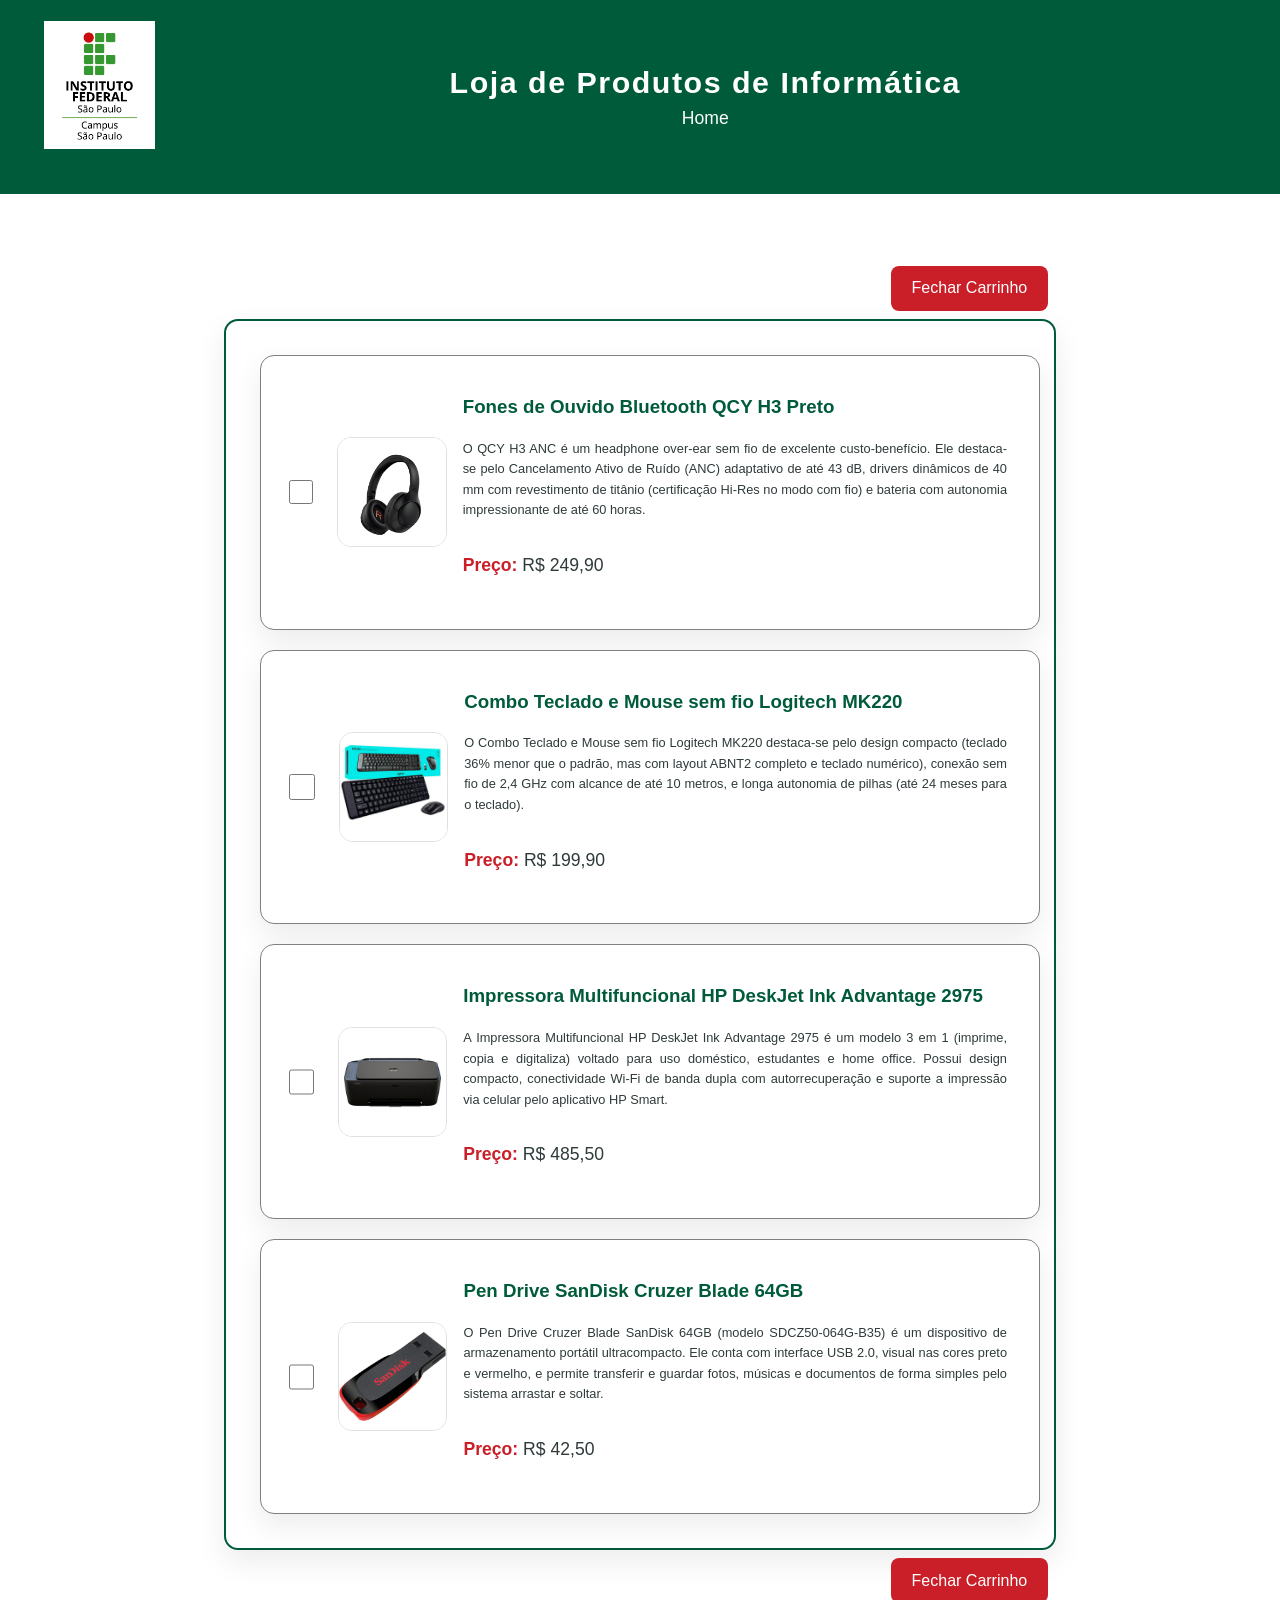
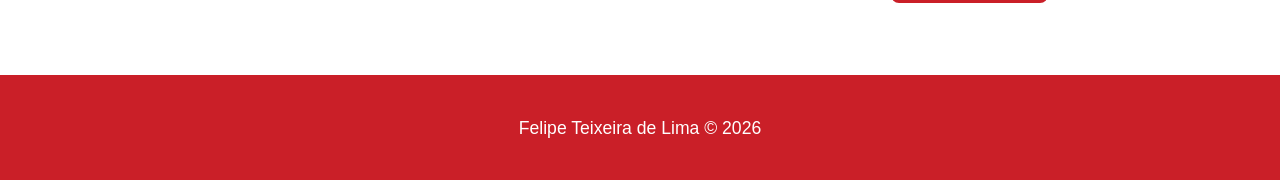
<file: exercicios/2026-08-10/src/main/webapp/index.html>
<!doctype html>
<html lang="pt-br">
    <head>
        <meta charset="UTF-8" />
        <title>Loja de Produtos de Informática</title>
        <link rel="stylesheet" href="styles.css" />
    </head>
    <body>
        <header>
            <a href="index.html">
                <img
                    class="logo"
                    src="resources/logo/Marca_IFSP_2015_SPO_01.png"
                    alt="Logo IFSP SPO"
                />
            </a>
            <div class="header-title">
                <h1>Loja de Produtos de Informática</h1>
                <h2>Home</h2>
            </div>
        </header>

        <main>
            <form method="POST" action="CarrinhoServlet">
                <section class="product-list">
                    <button type="submit">Fechar Carrinho</button>
                    <section class="card-container">
                        <label class="card">
                            <input
                                type="checkbox"
                                name="produtos"
                                id="qcy-h3"
                                value="resources/cards/qcy-h3.jpeg|Fones de Ouvido Bluetooth QCY H3 Preto|O QCY H3 ANC é um headphone over-ear sem fio de excelente custo-benefício. Ele destaca-se pelo Cancelamento Ativo de Ruído (ANC) adaptativo de até 43 dB, drivers dinâmicos de 40 mm com revestimento de titânio (certificação Hi-Res no modo com fio) e bateria com autonomia impressionante de até 60 horas.|249.90"
                            />
                            <img
                                class="card-image"
                                src="resources/cards/qcy-h3.jpeg"
                                alt="Imagem do produto"
                            />
                            <div class="card-content">
                                <h3 class="card-title">Fones de Ouvido Bluetooth QCY H3 Preto</h3>
                                <p class="card-description">
                                    O QCY H3 ANC é um headphone over-ear sem fio de excelente
                                    custo-benefício. Ele destaca-se pelo Cancelamento Ativo de Ruído
                                    (ANC) adaptativo de até 43 dB, drivers dinâmicos de 40 mm com
                                    revestimento de titânio (certificação Hi-Res no modo com fio) e
                                    bateria com autonomia impressionante de até 60 horas.
                                </p>
                                <p><strong>Preço:</strong> R$ 249,90</p>
                            </div>
                        </label>

                        <label class="card">
                            <input
                                type="checkbox"
                                name="produtos"
                                id="logitech-mk220"
                                value="resources/cards/logitech-mk220.jpg|Combo Teclado e Mouse sem fio Logitech MK220|O Combo Teclado e Mouse sem fio Logitech MK220 destaca-se pelo design compacto (teclado 36% menor que o padrão, mas com layout ABNT2 completo e teclado numérico), conexão sem fio de 2,4 GHz com alcance de até 10 metros, e longa autonomia de pilhas (até 24 meses para o teclado).|199.90"
                            />
                            <img
                                class="card-image"
                                src="resources/cards/logitech-mk220.jpg"
                                alt="Imagem do produto"
                            />
                            <div class="card-content">
                                <h3 class="card-title">
                                    Combo Teclado e Mouse sem fio Logitech MK220
                                </h3>
                                <p class="card-description">
                                    O Combo Teclado e Mouse sem fio Logitech MK220 destaca-se pelo
                                    design compacto (teclado 36% menor que o padrão, mas com layout
                                    ABNT2 completo e teclado numérico), conexão sem fio de 2,4 GHz
                                    com alcance de até 10 metros, e longa autonomia de pilhas (até
                                    24 meses para o teclado).
                                </p>
                                <p><strong>Preço:</strong> R$ 199,90</p>
                            </div>
                        </label>

                        <label class="card">
                            <input
                                type="checkbox"
                                name="produtos"
                                id="hp-deskjet-ink-advantage-2975"
                                value="resources/cards/hp-deskjet-ink-advantage-2975.jpg|Impressora Multifuncional HP DeskJet Ink Advantage 2975|A Impressora Multifuncional HP DeskJet Ink Advantage 2975 é um modelo 3 em 1 (imprime, copia e digitaliza) voltado para uso doméstico, estudantes e home office. Possui design compacto, conectividade Wi-Fi de banda dupla com autorrecuperação e suporte a impressão via celular pelo aplicativo HP Smart.|485.50"
                            />
                            <img
                                class="card-image"
                                src="resources/cards/hp-deskjet-ink-advantage-2975.jpg"
                                alt="Imagem do produto"
                            />
                            <div class="card-content">
                                <h3 class="card-title">
                                    Impressora Multifuncional HP DeskJet Ink Advantage 2975
                                </h3>
                                <p class="card-description">
                                    A Impressora Multifuncional HP DeskJet Ink Advantage 2975 é um
                                    modelo 3 em 1 (imprime, copia e digitaliza) voltado para uso
                                    doméstico, estudantes e home office. Possui design compacto,
                                    conectividade Wi-Fi de banda dupla com autorrecuperação e
                                    suporte a impressão via celular pelo aplicativo HP Smart.
                                </p>
                                <p><strong>Preço:</strong> R$ 485,50</p>
                            </div>
                        </label>

                        <label class="card">
                            <input
                                type="checkbox"
                                name="produtos"
                                id="san-disk-cruzer-blade-64"
                                value="resources/cards/san-disk-cruzer-blade-64.jpg|Pen Drive SanDisk Cruzer Blade 64GB|O Pen Drive Cruzer Blade SanDisk 64GB (modelo SDCZ50-064G-B35) é um dispositivo de armazenamento portátil ultracompacto. Ele conta com interface USB 2.0, visual nas cores preto e vermelho, e permite transferir e guardar fotos, músicas e documentos de forma simples pelo sistema arrastar e soltar.|42.50"
                            />
                            <img
                                class="card-image"
                                src="resources/cards/san-disk-cruzer-blade-64.jpg"
                                alt="Imagem do produto"
                            />
                            <div class="card-content">
                                <h3 class="card-title">Pen Drive SanDisk Cruzer Blade 64GB</h3>
                                <p class="card-description">
                                    O Pen Drive Cruzer Blade SanDisk 64GB (modelo SDCZ50-064G-B35) é
                                    um dispositivo de armazenamento portátil ultracompacto. Ele
                                    conta com interface USB 2.0, visual nas cores preto e vermelho,
                                    e permite transferir e guardar fotos, músicas e documentos de
                                    forma simples pelo sistema arrastar e soltar.
                                </p>
                                <p><strong>Preço:</strong> R$ 42,50</p>
                            </div>
                        </label>
                    </section>
                    <button type="submit">Fechar Carrinho</button>
                </section>
            </form>
        </main>

        <footer>
            <p>Felipe Teixeira de Lima &copy; 2026</p>
        </footer>
    </body>
</html>
</file>
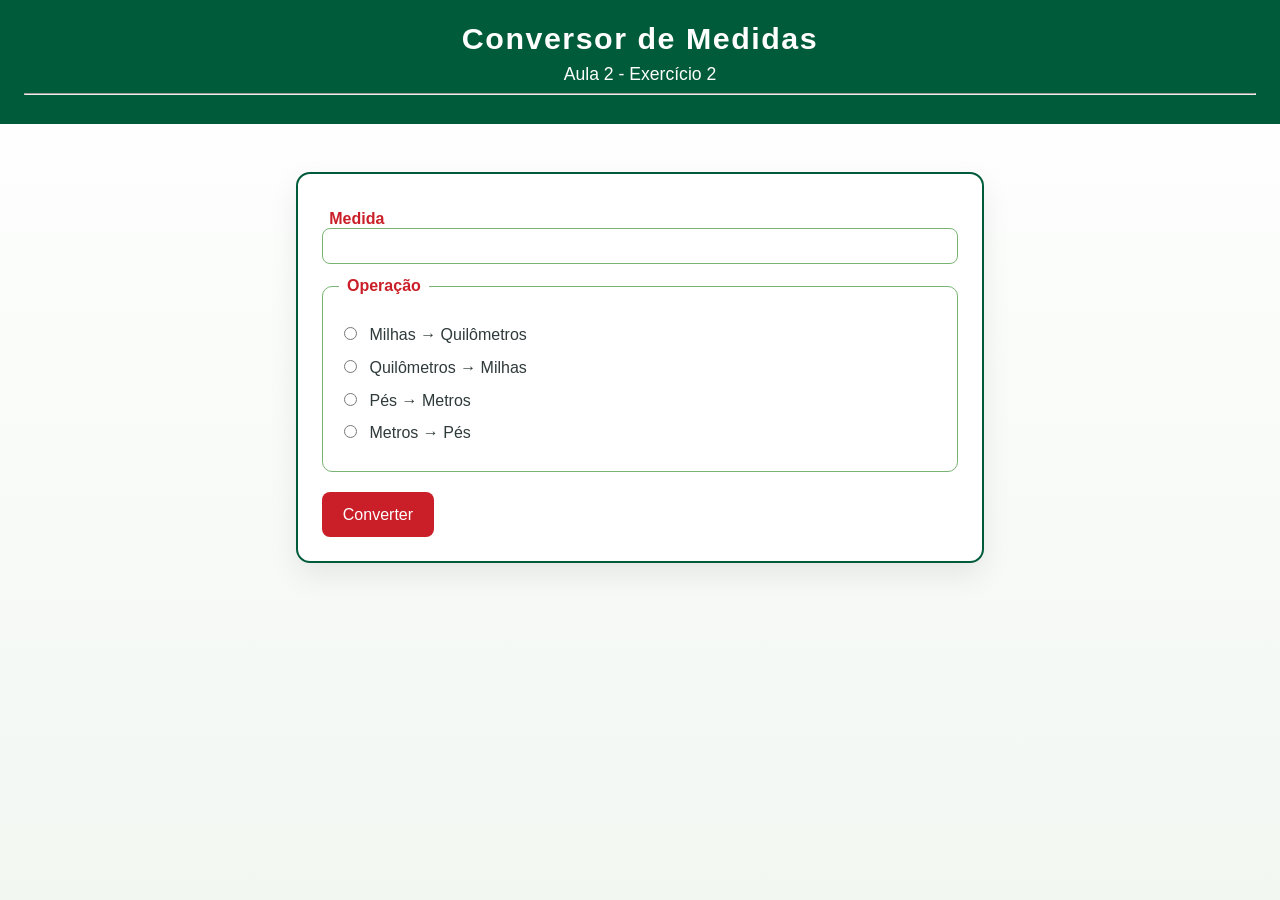
<file: exercicios/2026-08-03/src/main/webapp/exercicio2/index.html>
<!doctype html>
<html lang="pt-br">
    <head>
        <meta charset="UTF-8" />
        <meta name="viewport" content="width=device-width, initial-scale=1.0" />
        <title>Aula 2 - Exercício 2</title>
        <link rel="stylesheet" href="styles.css" />
    </head>
    <body>
        <header>
            <h1>Conversor de Medidas</h1>
            <h2>Aula 2 - Exercício 2</h2>
            <hr />
        </header>

        <main>
            <form action="IndexHandlerServlet" method="post">
                <div>
                    <label for="medida" class="form-label">Medida</label>
                    <input type="text" name="medida" required />
                </div>
                <fieldset>
                    <legend>Operação</legend>
                    <div>
                        <div>
                            <input
                                type="radio"
                                name="operacao"
                                id="milhas-quilometros"
                                value="milhas-quilometros"
                                required
                            />
                            <label for="milhas-quilometros"
                                >Milhas &rarr; Quilômetros</label
                            >
                        </div>
                    </div>

                    <div>
                        <input
                            type="radio"
                            name="operacao"
                            id="quilometros-milhas"
                            value="quilometros-milhas"
                        />
                        <label for="quilometros-milhas"
                            >Quilômetros &rarr; Milhas</label
                        >
                    </div>

                    <div>
                        <input
                            type="radio"
                            name="operacao"
                            id="pes-metros"
                            value="pes-metros"
                        />
                        <label for="pes-metros">Pés &rarr; Metros</label>
                    </div>

                    <div>
                        <input
                            type="radio"
                            name="operacao"
                            id="metros-pes"
                            value="metros-pes"
                        />
                        <label for="metros-pes">Metros &rarr; Pés</label>
                    </div>
                </fieldset>
                <button type="submit">Converter</button>
            </form>
        </main>
    </body>
</html>
</file>
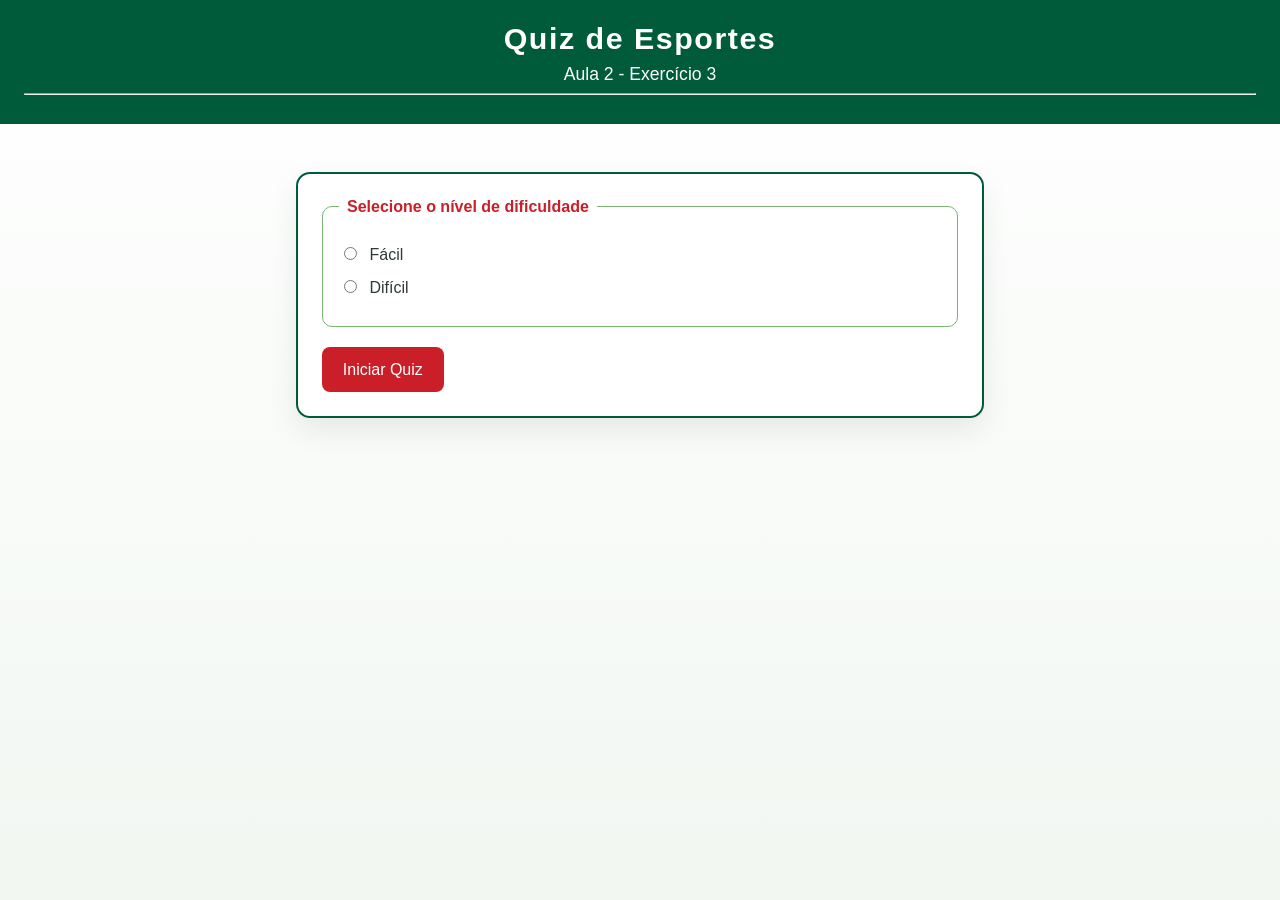
<file: exercicios/2026-08-03/src/main/webapp/exercicio3/index.html>
<!doctype html>
<html lang="pt-br">
    <head>
        <meta charset="UTF-8" />
        <meta name="viewport" content="width=device-width, initial-scale=1.0" />
        <title>Aula 2 - Exercício 3</title>
        <link rel="stylesheet" href="styles.css" />
    </head>
    <body>
        <header>
            <h1>Quiz de Esportes</h1>
            <h2>Aula 2 - Exercício 3</h2>
            <hr />
        </header>

        <main>
            <form action="IndexHandlerServlet" method="post">
                <fieldset>
                    <legend>Selecione o nível de dificuldade</legend>
                    <div>
                        <input
                            type="radio"
                            name="dificuldade"
                            id="facil"
                            value="facil"
                            required
                        />
                        <label for="facil">Fácil</label>
                    </div>

                    <div>
                        <input
                            type="radio"
                            name="dificuldade"
                            id="dificil"
                            value="dificil"
                        />
                        <label for="dificil">Difícil</label>
                    </div>
                </fieldset>
                <button type="submit">Iniciar Quiz</button>
            </form>
        </main>
    </body>
</html>
</file>
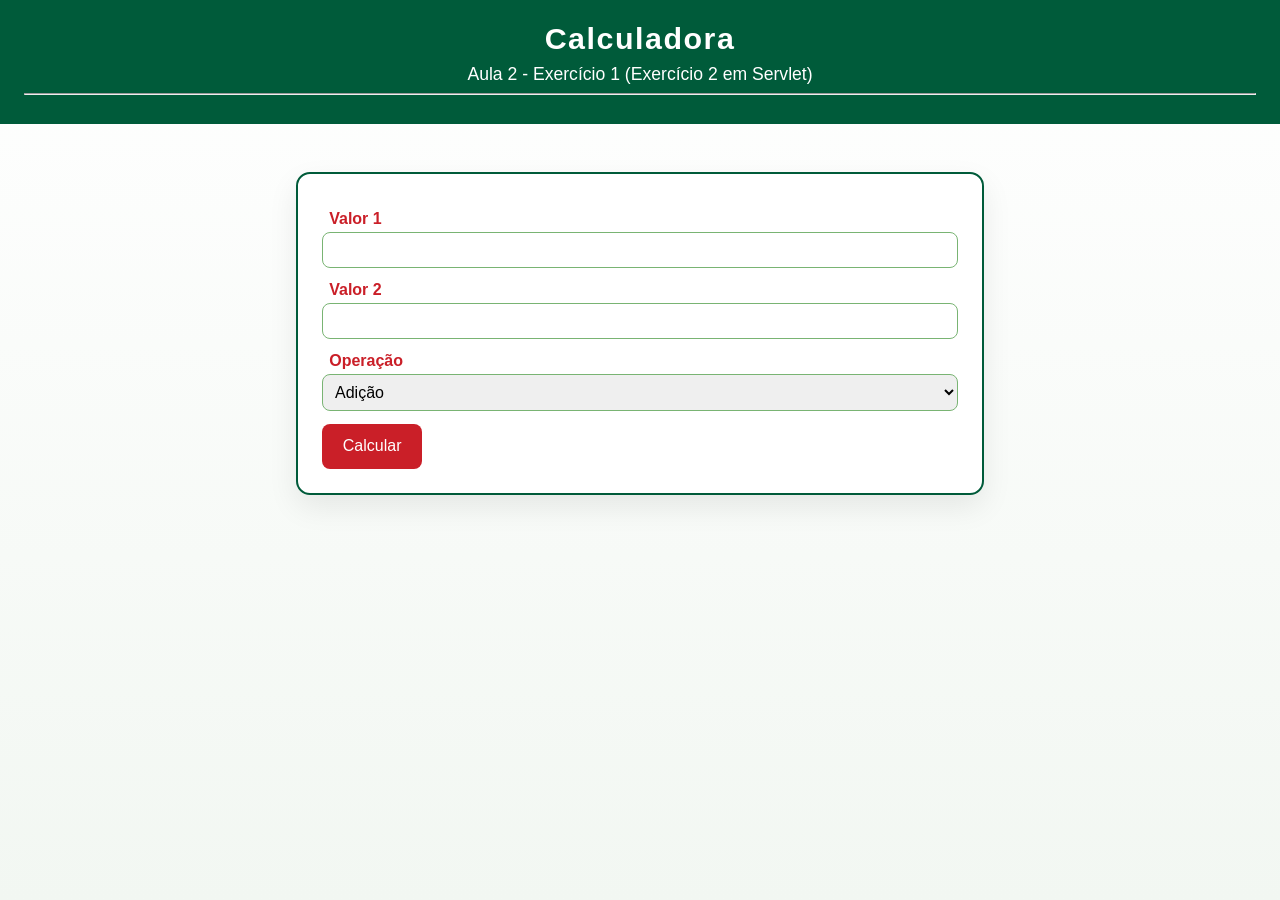
<file: exercicios/2026-08-03/src/main/webapp/exercicio1/ex2.html>
<!DOCTYPE html>
<html lang="pt-br">
    <head>
        <meta charset="UTF-8" />
        <meta name="viewport" content="width=device-width, initial-scale=1.0" />
        <title>Aula 2 - Exercício 1 (3)</title>
        <link rel="stylesheet" href="styles.css" />
    </head>

    <body>
        <header>
            <h1>Calculadora</h1>
            <h2>Aula 2 - Exercício 1 (Exercício 2 em Servlet)</h2>
            <hr />
        </header>

        <main>
            <form action="Exercicio2Servlet" method="POST" class="visivel">
                <div>
                    <label for="valor1" class="form-label">Valor 1</label>
                    <input type="text" name="valor1" required />
                </div>
                <div>
                    <label for="valor2" class="form-label">Valor 2</label>
                    <input type="text" name="valor2" required />
                </div>
                <div>
                    <label for="operacao" class="form-label">Operação</label>
                    <select name="operacao" required>
                        <option value="+">Adição</option>
                        <option value="-">Subtração</option>
                        <option value="*">Multiplicação</option>
                        <option value="/">Divisão</option>
                        <option value="%">Módulo (resto da divisão)</option>
                    </select>
                </div>
                <button type="submit">Calcular</button>
            </form>
        </main>
    </body>
</html>
</file>
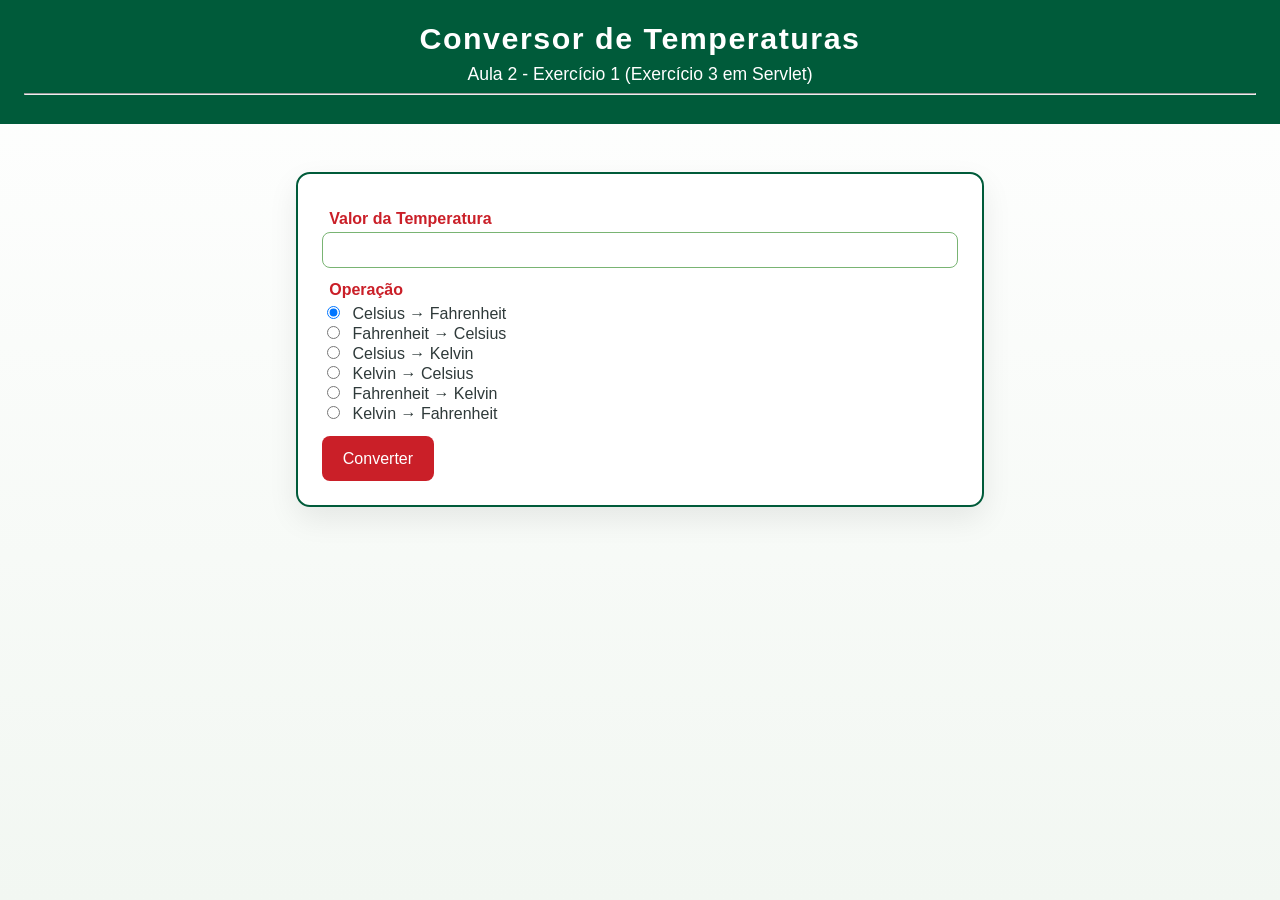
<file: exercicios/2026-08-03/src/main/webapp/exercicio1/ex3.html>
<!DOCTYPE html>
<html lang="pt-br">
    <head>
        <meta charset="UTF-8" />
        <meta name="viewport" content="width=device-width, initial-scale=1.0" />
        <title>Aula 2 - Exercício 1 (3)</title>
        <link rel="stylesheet" href="styles.css" />
    </head>

    <body>
        <header>
            <h1>Conversor de Temperaturas</h1>
            <h2>Aula 2 - Exercício 1 (Exercício 3 em Servlet)</h2>
            <hr />
        </header>

        <main>
            <form action="Exercicio3Servlet" method="POST" class="visivel">
                <div>
                    <label for="temperatura" class="form-label">Valor da Temperatura</label>
                    <input type="text" name="temperatura" required />
                </div>
                <div>
                    <label for="operacao" class="form-label">Operação</label>
                    <input
                        type="radio"
                        name="operacao"
                        id="celsius-fahrenheit"
                        value="celsius-fahrenheit"
                        checked
                        required
                    />
                    <label for="celsius-fahrenheit"
                        >Celsius &rarr; Fahrenheit</label
                    >
                    <br />
                    <input
                        type="radio"
                        name="operacao"
                        id="fahrenheit-celsius"
                        value="fahrenheit-celsius"
                    />
                    <label for="fahrenheit-celsius"
                        >Fahrenheit &rarr; Celsius</label
                    >
                    <br />
                    <input
                        type="radio"
                        name="operacao"
                        id="celsius-kelvin"
                        value="celsius-kelvin"
                    />
                    <label for="celsius-kelvin">Celsius &rarr; Kelvin</label>
                    <br />
                    <input
                        type="radio"
                        name="operacao"
                        id="kelvin-celsius"
                        value="kelvin-celsius"
                    />
                    <label for="kelvin-celsius">Kelvin &rarr; Celsius</label>
                    <br />
                    <input
                        type="radio"
                        name="operacao"
                        id="fahrenheit-kelvin"
                        value="fahrenheit-kelvin"
                    />
                    <label for="fahrenheit-kelvin"
                        >Fahrenheit &rarr; Kelvin</label
                    >
                    <br />
                    <input
                        type="radio"
                        name="operacao"
                        id="kelvin-fahrenheit"
                        value="kelvin-fahrenheit"
                    />
                    <label for="kelvin-fahrenheit"
                        >Kelvin &rarr; Fahrenheit</label
                    >
                    <br />
                </div>
                <button type="submit">Converter</button>
            </form>
        </main>
    </body>
</html>
</file>
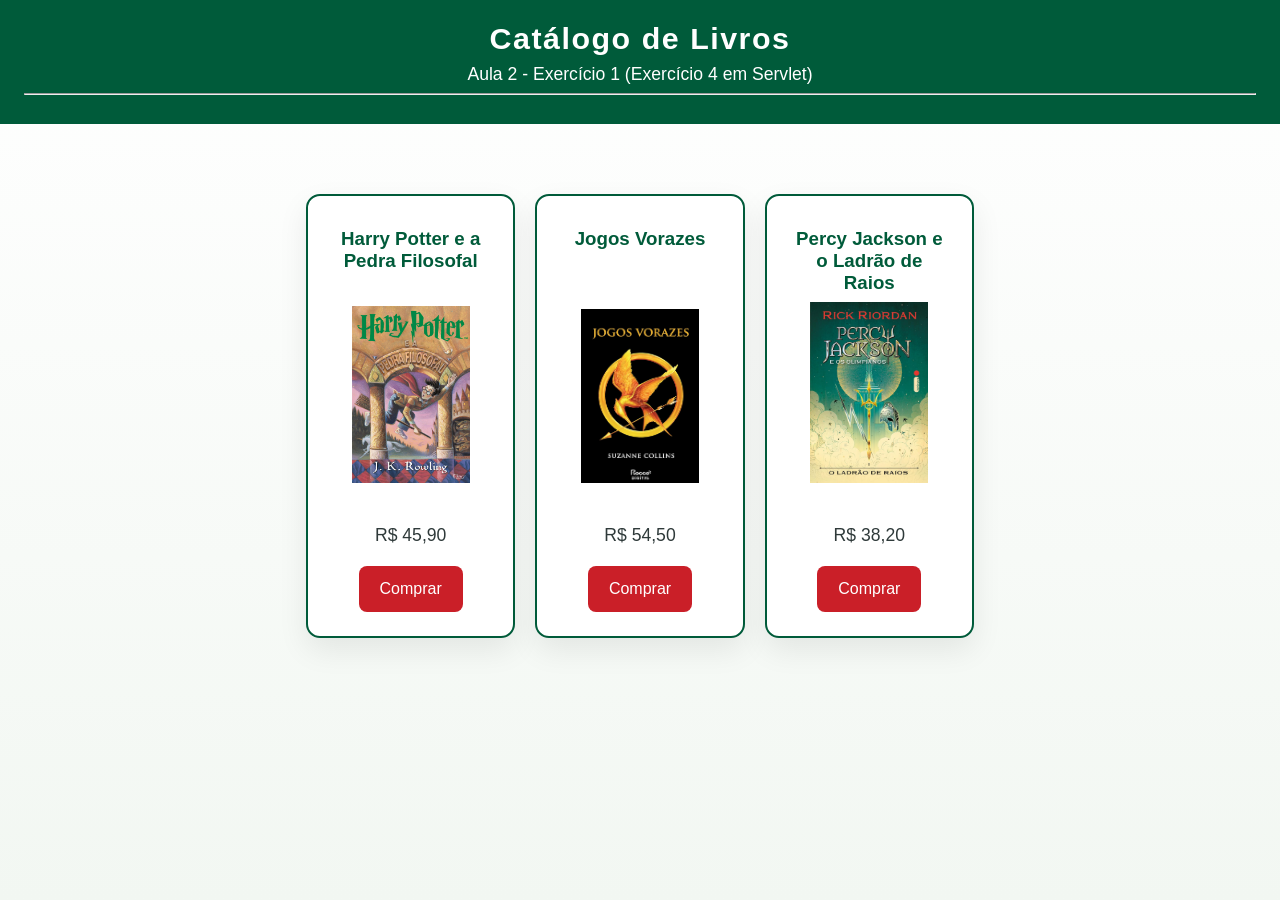
<file: exercicios/2026-08-03/src/main/webapp/exercicio1/ex4.html>
<!doctype html>
<html lang="pt-br">
    <head>
        <meta charset="UTF-8" />
        <meta name="viewport" content="width=device-width, initial-scale=1.0" />
        <title>Aula 2 - Exercício 1 (4)</title>
        <link rel="stylesheet" href="styles.css" />
    </head>

    <body>
        <header>
            <h1>Catálogo de Livros</h1>
            <h2>Aula 2 - Exercício 1 (Exercício 4 em Servlet)</h2>
            <hr />
        </header>

        <main>
            <div class="card-container">
                <div class="card">
                    <h3 class="card-title">Harry Potter e a Pedra Filosofal</h3>
                    <img
                        src="resources/harry-poter.jpg"
                        alt="Harry Potter e a Pedra Filosofal"
                    />
                    <p>R$ 45,90</p>
                    <form action="Exercicio4Etapa1Servlet" method="post">
                        <input
                            type="hidden"
                            name="nome-livro"
                            value="Harry Potter e a Pedra Filosofal"
                        />
                        <input type="hidden" name="preco-livro" value="45.90" />
                        <button type="submit">Comprar</button>
                    </form>
                </div>
                <div class="card">
                    <h3 class="card-title">Jogos Vorazes</h3>
                    <img src="resources/jogos-vorazes.jpg" alt="Jogos Vorazes" />
                    <p>R$ 54,50</p>
                    <form action="Exercicio4Etapa1Servlet" method="post">
                        <input
                            type="hidden"
                            name="nome-livro"
                            value="Jogos Vorazes"
                        />
                        <input type="hidden" name="preco-livro" value="54.50" />
                        <button type="submit">Comprar</button>
                    </form>
                </div>
                <div class="card">
                    <h3 class="card-title">Percy Jackson e o Ladrão de Raios</h3>
                    <img
                        src="resources/percy-jackson.jpg"
                        alt="Percy Jackson e o Ladrão de Raios"
                    />
                    <p>R$ 38,20</p>
                    <form action="Exercicio4Etapa1Servlet" method="post">
                        <input
                            type="hidden"
                            name="nome-livro"
                            value="Percy Jackson e o Ladrão de Raios"
                        />
                        <input type="hidden" name="preco-livro" value="38.20" />
                        <button type="submit">Comprar</button>
                    </form>
                </div>
            </div>
        </main>
    </body>
</html>
</file>
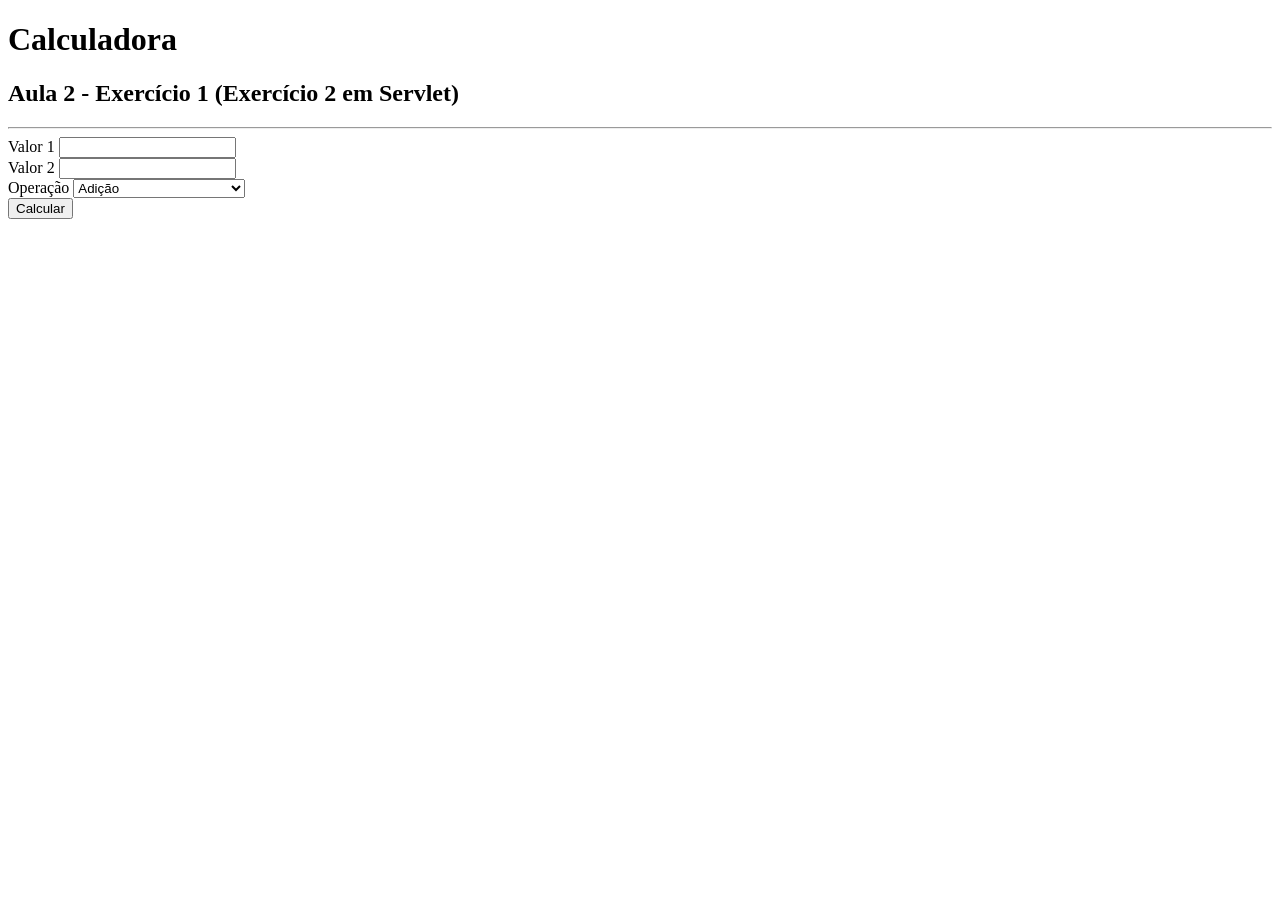
<file: exercicios/2026-08-03/exercicio-1/src/main/webapp/refactorexercicio2/index-exercicio-1-2.html>
<!DOCTYPE html>
<html lang="pt-br">
    <head>
        <meta charset="UTF-8" />
        <meta name="viewport" content="width=device-width, initial-scale=1.0" />
        <title>Aula 2 - Exercício 1 (3)</title>
    </head>

    <body>
        <header>
            <h1>Calculadora</h1>
            <h2>Aula 2 - Exercício 1 (Exercício 2 em Servlet)</h2>
            <hr />
        </header>

        <main>
            <form action="Calcular" method="POST">
                <div>
                    <label for="valor1">Valor 1</label>
                    <input type="”text”" name="valor1" />
                </div>
                <div>
                    <label for="valor2">Valor 2</label>
                    <input type="”text”" name="valor2" />
                </div>
                <div>
                    <label for="operacao">Operação</label>
                    <select name="operacao">
                        <option value="+">Adição</option>
                        <option value="-">Subtração</option>
                        <option value="*">Multiplicação</option>
                        <option value="/">Divisão</option>
                        <option value="%">Módulo (resto da divisão)</option>
                    </select>
                </div>
                <button type="submit">Calcular</button>
            </form>
        </main>
    </body>
</html>
</file>
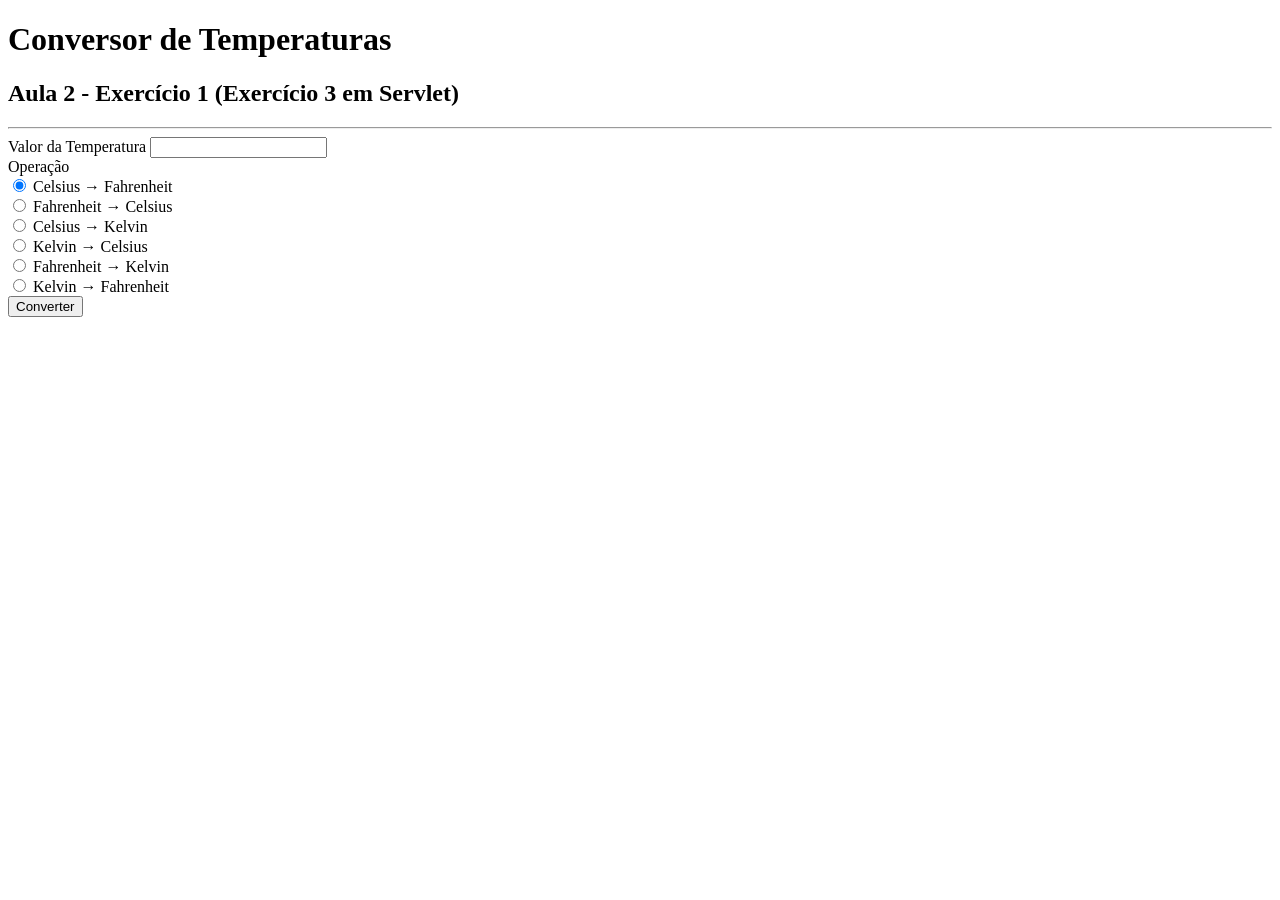
<file: exercicios/2026-08-03/exercicio-1/src/main/webapp/refactorexercicio3/index-exercicio-1-3.html>
<!DOCTYPE html>
<html lang="pt-br">
    <head>
        <meta charset="UTF-8" />
        <meta name="viewport" content="width=device-width, initial-scale=1.0" />
        <title>Aula 2 - Exercício 1 (3)</title>
    </head>

    <body>
        <header>
            <h1>Conversor de Temperaturas</h1>
            <h2>Aula 2 - Exercício 1 (Exercício 3 em Servlet)</h2>
            <hr />
        </header>

        <main>
            <form action="Converter" method="POST">
                <div>
                    <label for="temperatura">Valor da Temperatura</label>
                    <input type="text" name="temperatura" />
                </div>
                <div>
                    <label for="operacao">Operação</label>
                    <br />
                    <input
                        type="radio"
                        name="operacao"
                        id="celsius-fahrenheit"
                        value="celsius-fahrenheit"
                        checked
                    />
                    <label for="celsius-fahrenheit"
                        >Celsius &rarr; Fahrenheit</label
                    >
                    <br />
                    <input
                        type="radio"
                        name="operacao"
                        id="fahrenheit-celsius"
                        value="fahrenheit-celsius"
                    />
                    <label for="fahrenheit-celsius"
                        >Fahrenheit &rarr; Celsius</label
                    >
                    <br />
                    <input
                        type="radio"
                        name="operacao"
                        id="celsius-kelvin"
                        value="celsius-kelvin"
                    />
                    <label for="celsius-kelvin">Celsius &rarr; Kelvin</label>
                    <br />
                    <input
                        type="radio"
                        name="operacao"
                        id="kelvin-celsius"
                        value="kelvin-celsius"
                    />
                    <label for="kelvin-celsius">Kelvin &rarr; Celsius</label>
                    <br />
                    <input
                        type="radio"
                        name="operacao"
                        id="fahrenheit-kelvin"
                        value="fahrenheit-kelvin"
                    />
                    <label for="fahrenheit-kelvin"
                        >Fahrenheit &rarr; Kelvin</label
                    >
                    <br />
                    <input
                        type="radio"
                        name="operacao"
                        id="kelvin-fahrenheit"
                        value="kelvin-fahrenheit"
                    />
                    <label for="kelvin-fahrenheit"
                        >Kelvin &rarr; Fahrenheit</label
                    >
                    <br />
                </div>
                <button type="submit">Converter</button>
            </form>
        </main>
    </body>
</html>
</file>
<file: exercicios/2026-08-10/src/main/webapp/styles.css>
/* CSS feito com auxílio de IA */

:root {
    --ifsp-green: #005b3a;
    --ifsp-light-green: #79b473;
    --ifsp-red: #ca1f28;
    --ifsp-white: #ffffff;
    --ifsp-slate: #2f3a3a;
}

* {
    box-sizing: border-box;
}

body {
    display: flex;
    flex-direction: column;
    margin: 0;
    font-family: Arial, sans-serif;
    color: var(--ifsp-slate);
    min-height: 100vh;
}

header {
    display: flex;
    align-items: center;
    background: var(--ifsp-green);
    color: var(--ifsp-white);
    padding: 1.3rem 1.5rem;
    text-align: center;
}

h1 {
    margin: 0;
    font-size: 1.9rem;
    letter-spacing: 0.05em;
}

h2 {
    margin: 0.5rem 0 0;
    font-size: 1.1rem;
    font-weight: 400;
}

h3 {
    color: var(--ifsp-green);
    margin: 0.5rem 0;
    font-weight: 700;
}

main {
    display: flex;
    align-items: center;
    justify-content: center;
}

div.resultado {
    background: var(--ifsp-white);
    border: 2px solid var(--ifsp-green);
    border-radius: 14px;
    padding: 1.5rem;
    box-shadow: 0 12px 30px rgba(0, 0, 0, 0.08);
}

.login-form {
    background: var(--ifsp-white);
    border: 2px solid var(--ifsp-green);
    border-radius: 14px;
    padding: 1.5rem;
    box-shadow: 0 12px 30px rgba(0, 0, 0, 0.08);
    display: flex;
    flex-direction: column;
    max-width: 1080px;
    margin: 4rem 14rem;
    align-items: center;
    justify-content: center;
}

.pedido-form {
    background: var(--ifsp-white);
    border: 2px solid var(--ifsp-green);
    border-radius: 14px;
    padding: 1.5rem;
    box-shadow: 0 12px 30px rgba(0, 0, 0, 0.08);
    display: flex;
    flex-direction: column;
    max-width: 1080px;
    margin: 4rem 14rem;
    justify-content: center;
}

fieldset {
    border: 1px solid var(--ifsp-light-green);
    border-radius: 10px;
    padding: 1rem;
    margin: 0 0 1.25rem;
}

legend {
    color: var(--ifsp-red);
    font-weight: 700;
    padding: 0 0.5rem;
}

label.form-label {
    display: block;
    margin-left: 0.45rem;
    margin-bottom: 0.25rem;
    color: var(--ifsp-red);
    font-weight: 700;
}

input[type="text"], input[type="password"] {
    width: 100%;
    padding: 0.5rem;
    border: 1px solid var(--ifsp-light-green);
    border-radius: 8px;
    font-size: 1rem;
}

input[type="radio"] {
    margin-right: 0.5rem;
}

input[type="checkbox"] {
    width: 5rem;
    height: 5rem;
    margin-right: 1rem;
    cursor: pointer;
}

select {
    width: 100%;
    padding: 0.5rem;
    border: 1px solid var(--ifsp-light-green);
    border-radius: 8px;
    font-size: 1rem;
}

aside {
    color: var(--ifsp-white);
    background-color: var(--ifsp-slate);
    margin: 1rem 0;
    padding: 1rem;
    border-radius: 9px;
    text-align: center;
}

div {
    margin: 0.8rem 0;
}

button {
    background: var(--ifsp-red);
    color: var(--ifsp-white);
    border: none;
    border-radius: 8px;
    padding: 0.85rem 1.3rem;
    font-size: 1rem;
    cursor: pointer;
    transition: filter 0.2s ease;
    margin: 0.5em;
}

button:hover {
    filter: brightness(0.95);
}

p {
    font-size: 1.1rem;
    line-height: 1.6;
}

strong {
    color: var(--ifsp-red);
}

.card {
    display: flex;
    flex-direction: row;
    align-items: center;
    background: var(--ifsp-white);
    border: 1px solid gray;
    border-radius: 14px;
    padding: 1.5rem;
    box-shadow: 0 12px 30px rgba(0, 0, 0, 0.08);
    margin: 10px;
    width: 100%;
    cursor: pointer;
    transition: transform 0.15s ease-out;
}

.card:hover {
    transform: scale(1.01);
}

.card:active {
    transform: scale(0.99);
}

.card-content {
    display: flex;
    flex-direction: column;
    align-items: start;
    margin: 0.5rem;
}

.card-container {
    display: flex;
    flex-direction: column;
    background: var(--ifsp-white);
    border: 2px solid var(--ifsp-green);
    border-radius: 14px;
    padding: 1.5rem;
    box-shadow: 0 12px 30px rgba(0, 0, 0, 0.08);
}

.card-description {
    font-size: 0.8rem;
    text-align: justify;
}

.card-image {
    max-width: 15%;
    margin: 0.5rem;
    border: 1px solid #E0E0E2;
    border-radius: 14px;
}

.product-list {
    display: flex;
    flex-direction: column;
    max-width: 1080px;
    margin: 4rem 14rem;
    align-items: end;
    justify-content: center;
}

img {
    max-height: 100%;
    margin: auto 20px 20px;
}

.logo {
    margin-right: auto;
    max-height: 128px;
}

.header-title {
    margin: auto;
}

footer {
    display: flex;
    flex-direction: column;
    align-items: center;
    background: var(--ifsp-red);
    color: var(--ifsp-white);
    padding: 1.3rem 1.5rem;
    margin-top: auto;
}

.table-image {
    max-width: 70%;
    margin: 0.2rem;
}

.tabela-produtos-resultado {
    border-collapse: collapse;
    box-shadow: 0 4px 6px rgba(0, 0, 0, 0.1);
    border-radius: 8px 8px 0 0;
    overflow: hidden;
}

.tabela-produtos-resultado thead th {
    background-color: var(--ifsp-red);
    color: white;
    text-align: center;
    font-weight: bold;
    padding: 1rem 1.25rem;
    border-bottom: 1px solid #dddddd;
}

.tabela-produtos-resultado td {
    font-size: 0.9rem;
    text-align: center;
    padding: 1rem 1.25rem;
    border-bottom: 1px solid #dddddd;
}

section.resultado {
    display: flex;
    flex-direction: column;
    max-width: 1080px;
    margin: 0 14rem 4rem 14rem;
}

section.informacoes-resultado {
    background: var(--ifsp-white);
    border: 2px solid var(--ifsp-green);
    border-radius: 14px;
    padding: 1.5rem;
    box-shadow: 0 12px 30px rgba(0, 0, 0, 0.08);
    display: flex;
    flex-direction: column;
}

.sucess {
    background-color: var(--ifsp-light-green);
    color: #00472e;
}

.danger {
    background-color: #f8a8a8;
    color: darkred;
}
</file>
<file: exercicios/2026-08-03/src/main/webapp/exercicio2/styles.css>
:root {
    --ifsp-green: #005b3a;
    --ifsp-light-green: #79b473;
    --ifsp-red: #ca1f28;
    --ifsp-white: #ffffff;
    --ifsp-slate: #2f3a3a;
}

* {
    box-sizing: border-box;
}

body {
    margin: 0;
    font-family: Arial, sans-serif;
    background: linear-gradient(180deg, var(--ifsp-white) 0%, #f2f7f2 100%);
    color: var(--ifsp-slate);
    min-height: 100vh;
}

header {
    background: var(--ifsp-green);
    color: var(--ifsp-white);
    padding: 1.3rem 1.5rem;
    text-align: center;
}

header h1 {
    margin: 0;
    font-size: 1.9rem;
    letter-spacing: 0.05em;
}

header h2 {
    margin: 0.5rem 0 0;
    font-size: 1.1rem;
    font-weight: 400;
}

main {
    max-width: 720px;
    margin: 2rem auto;
    padding: 1rem;
}

form,
div.resultado {
    background: var(--ifsp-white);
    border: 2px solid var(--ifsp-green);
    border-radius: 14px;
    padding: 1.5rem;
    box-shadow: 0 12px 30px rgba(0, 0, 0, 0.08);
}

fieldset {
    border: 1px solid var(--ifsp-light-green);
    border-radius: 10px;
    padding: 1rem;
    margin: 0 0 1.25rem;
}

legend {
    color: var(--ifsp-red);
    font-weight: 700;
    padding: 0 0.5rem;
}

label.form-label {
    display: block;
    margin-left: 0.45rem;
    cursor: pointer;
    color: var(--ifsp-red);
    font-weight: 700;
}

input[type="text"] {
    width: 100%;
    padding: 0.5rem;
    border: 1px solid var(--ifsp-light-green);
    border-radius: 8px;
    font-size: 1rem;
}

input[type="radio"] {
    margin-right: 0.5rem;
}

select {
    width: 100%;
    padding: 0.5rem;
    border: 1px solid var(--ifsp-light-green);
    border-radius: 8px;
    font-size: 1rem;
}

div {
    margin: 0.8rem 0;
}

button {
    background: var(--ifsp-red);
    color: var(--ifsp-white);
    border: none;
    border-radius: 8px;
    padding: 0.85rem 1.3rem;
    font-size: 1rem;
    cursor: pointer;
    transition: filter 0.2s ease;
}

button:hover {
    filter: brightness(0.95);
}

p {
    font-size: 1.1rem;
    line-height: 1.6;
}

strong {
    color: var(--ifsp-red);
}
</file>
<file: exercicios/2026-08-03/src/main/webapp/exercicio3/styles.css>
:root {
    --ifsp-green: #005b3a;
    --ifsp-light-green: #79b473;
    --ifsp-red: #ca1f28;
    --ifsp-white: #ffffff;
    --ifsp-slate: #2f3a3a;
}

* {
    box-sizing: border-box;
}

body {
    margin: 0;
    font-family: Arial, sans-serif;
    background: linear-gradient(180deg, var(--ifsp-white) 0%, #f2f7f2 100%);
    color: var(--ifsp-slate);
    min-height: 100vh;
}

header {
    background: var(--ifsp-green);
    color: var(--ifsp-white);
    padding: 1.3rem 1.5rem;
    text-align: center;
}

header h1 {
    margin: 0;
    font-size: 1.9rem;
    letter-spacing: 0.05em;
}

header h2 {
    margin: 0.5rem 0 0;
    font-size: 1.1rem;
    font-weight: 400;
}

main {
    max-width: 720px;
    margin: 2rem auto;
    padding: 1rem;
}

form,
div.resultado {
    background: var(--ifsp-white);
    border: 2px solid var(--ifsp-green);
    border-radius: 14px;
    padding: 1.5rem;
    box-shadow: 0 12px 30px rgba(0, 0, 0, 0.08);
}

fieldset {
    border: 1px solid var(--ifsp-light-green);
    border-radius: 10px;
    padding: 1rem;
    margin: 0 0 1.25rem;
}

legend {
    color: var(--ifsp-red);
    font-weight: 700;
    padding: 0 0.5rem;
}

label.form-label {
    display: block;
    margin-left: 0.45rem;
    cursor: pointer;
    color: var(--ifsp-red);
    font-weight: 700;
}

input[type="text"] {
    width: 100%;
    padding: 0.5rem;
    border: 1px solid var(--ifsp-light-green);
    border-radius: 8px;
    font-size: 1rem;
}

input[type="radio"] {
    margin-right: 0.5rem;
}

select {
    width: 100%;
    padding: 0.5rem;
    border: 1px solid var(--ifsp-light-green);
    border-radius: 8px;
    font-size: 1rem;
}

div {
    margin: 0.8rem 0;
}

button {
    background: var(--ifsp-red);
    color: var(--ifsp-white);
    border: none;
    border-radius: 8px;
    padding: 0.85rem 1.3rem;
    font-size: 1rem;
    cursor: pointer;
    transition: filter 0.2s ease;
}

button:hover {
    filter: brightness(0.95);
}

p {
    font-size: 1.1rem;
    line-height: 1.6;
}

strong {
    color: var(--ifsp-red);
}
</file>
<file: exercicios/2026-08-03/src/main/webapp/exercicio1/styles.css>
:root {
    --ifsp-green: #005b3a;
    --ifsp-light-green: #79b473;
    --ifsp-red: #ca1f28;
    --ifsp-white: #ffffff;
    --ifsp-slate: #2f3a3a;
}

* {
    box-sizing: border-box;
}

body {
    margin: 0;
    font-family: Arial, sans-serif;
    background: linear-gradient(180deg, var(--ifsp-white) 0%, #f2f7f2 100%);
    color: var(--ifsp-slate);
    min-height: 100vh;
}

header {
    background: var(--ifsp-green);
    color: var(--ifsp-white);
    padding: 1.3rem 1.5rem;
    text-align: center;
}

header h1 {
    margin: 0;
    font-size: 1.9rem;
    letter-spacing: 0.05em;
}

header h2 {
    margin: 0.5rem 0 0;
    font-size: 1.1rem;
    font-weight: 400;
}

h3 {
    color: var(--ifsp-green);
    margin: 0.5rem 0;
    font-weight: 700;
}

main {
    max-width: 720px;
    margin: 2rem auto;
    padding: 1rem;
}

form.visivel,
div.resultado {
    background: var(--ifsp-white);
    border: 2px solid var(--ifsp-green);
    border-radius: 14px;
    padding: 1.5rem;
    box-shadow: 0 12px 30px rgba(0, 0, 0, 0.08);
}

fieldset {
    border: 1px solid var(--ifsp-light-green);
    border-radius: 10px;
    padding: 1rem;
    margin: 0 0 1.25rem;
}

legend {
    color: var(--ifsp-red);
    font-weight: 700;
    padding: 0 0.5rem;
}

label.form-label {
    display: block;
    margin-left: 0.45rem;
    margin-bottom: 0.25rem;
    color: var(--ifsp-red);
    font-weight: 700;
}

input[type="text"] {
    width: 100%;
    padding: 0.5rem;
    border: 1px solid var(--ifsp-light-green);
    border-radius: 8px;
    font-size: 1rem;
}

input[type="radio"] {
    margin-right: 0.5rem;
}

select {
    width: 100%;
    padding: 0.5rem;
    border: 1px solid var(--ifsp-light-green);
    border-radius: 8px;
    font-size: 1rem;
}

div {
    margin: 0.8rem 0;
}

button {
    background: var(--ifsp-red);
    color: var(--ifsp-white);
    border: none;
    border-radius: 8px;
    padding: 0.85rem 1.3rem;
    font-size: 1rem;
    cursor: pointer;
    transition: filter 0.2s ease;
}

button:hover {
    filter: brightness(0.95);
}

p {
    font-size: 1.1rem;
    line-height: 1.6;
}

strong {
    color: var(--ifsp-red);
}

.card {
    display: flex;
    flex-direction: column;
    align-items: center;
    background: var(--ifsp-white);
    border: 2px solid var(--ifsp-green);
    border-radius: 14px;
    padding: 1.5rem;
    box-shadow: 0 12px 30px rgba(0, 0, 0, 0.08);
    margin: 10px;
    width: 100%;
}

.card-container {
    display: flex;
}

.card-title {
    text-align: center;
}

img {
    width: 75%;
    max-width: 256px;
    margin: 20px;
    margin-top: auto;
}
</file>
